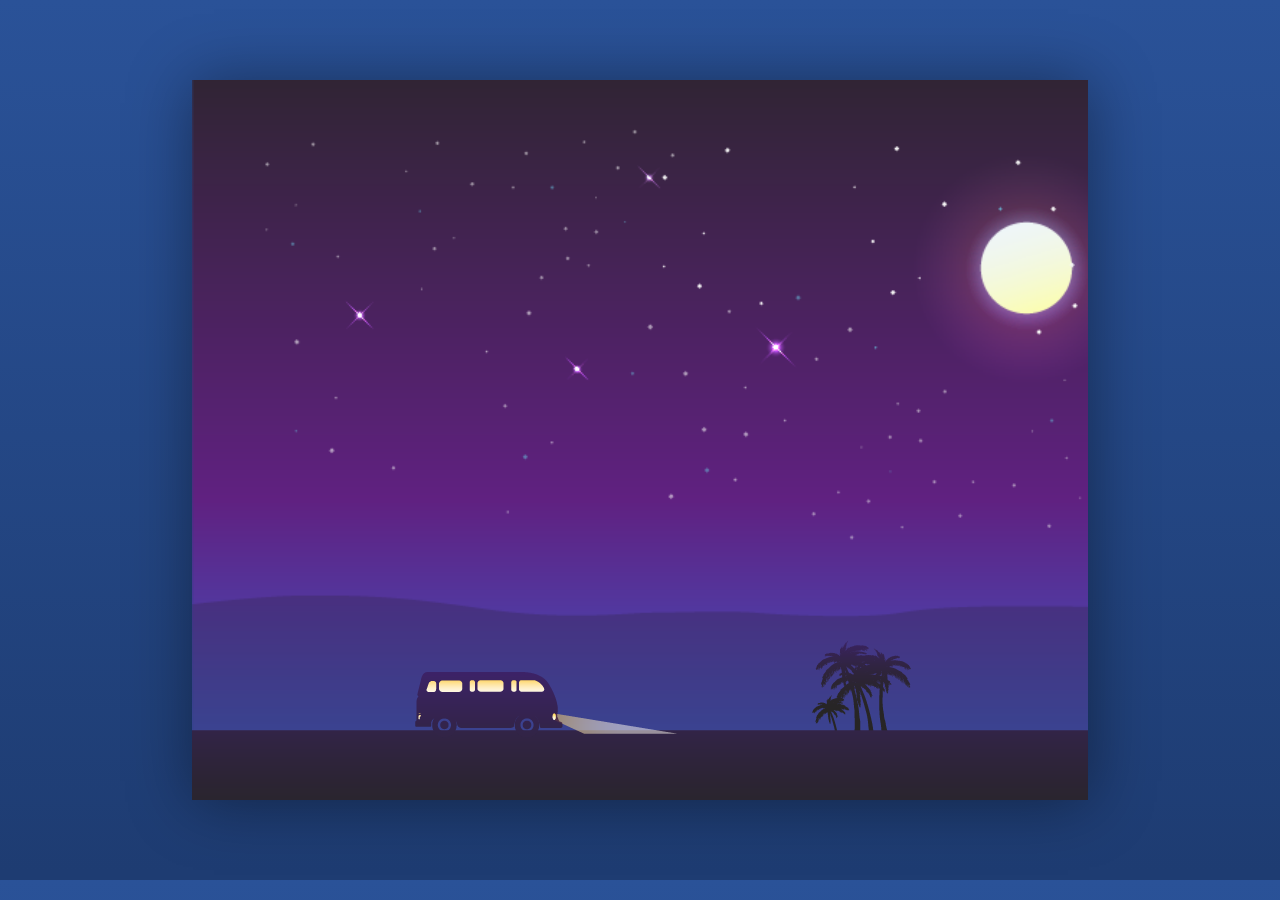
<file: my top works/assets/index.html>
<!DOCTYPE html>
<html lang="en">
<head>
    <meta charset="UTF-8">
    <meta http-equiv="X-UA-Compatible" content="IE=edge">
    <meta name="viewport" content="width=device-width, initial-scale=1.0">
    <title>car</title>
    <link rel="stylesheet" href="style.css">
</head>
<body>
    <div class="night">
        <div class="surface"></div>
    <div class="car">
        <img src="./Img_06.png" alt="">
    </div>
    </div>
<script src="https://code.jquery.com/jquery-3.6.4.min.js"></script>
    <script src="magic.js"></script>
</body>
</html>
</file>
<file: my top works/assets/style.css>
body{
    margin: 0;
    background-image: linear-gradient(to top, #1e3c72 0%, #1e3c72 1%, #2a5298 100%);
    overflow-y: hidden;
}


.night {
    height: 80vh;
    width: 70vw;
    margin: 5rem auto;
    background: url('Img_1.png');
    background-size:cover;
    position: relative;
    box-shadow: 1px 2px 60px rgba(0,0,0, 0.4);
    overflow-x: hidden;
}


.surface{
    height: 160px;
    width: 500%;
    background: url('Img_02.png');
    display: block;
    position: absolute;
    bottom: 0%;
    left: 0%;
    background-repeat: repeat-x;
     
}
.car{
    position:absolute;
    bottom: 8%;
    left:24% ;
   
}

/* Animation */

@keyframes moveRight{
    100%{transform: translateX(-2950px)}
} 


@keyframes suspension{
    100%{
        transform: translateY(-1px);
    }
    50%{
        transform: translateY(2px);
    }
    0%{
        transform: translateY(-1px);
    }
}


.moveRight{
    animation:moveRight 6s linear infinite; 
}  

.suspension {
    animation: suspension 1s linear infinite;
}
</file>
